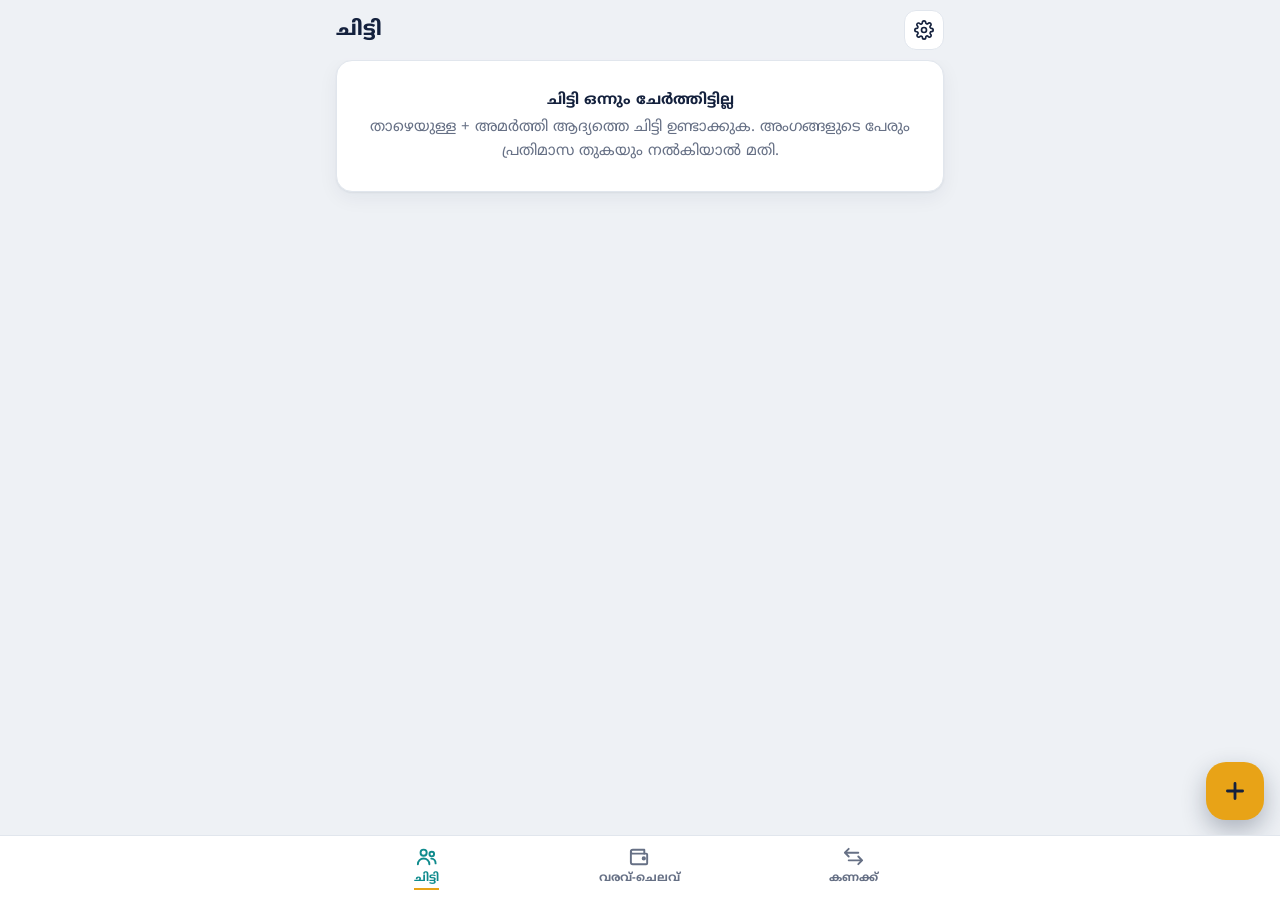
<file: index.html>
<!DOCTYPE html>
<html lang="ml">
<head>
  <meta charset="UTF-8" />
  <meta name="viewport" content="width=device-width, initial-scale=1, viewport-fit=cover" />
  <title>എന്റെ കണക്ക്</title>
  <meta name="description" content="ചിട്ടി, വരവ്-ചെലവ്, കൊടുക്കാനും കിട്ടാനുമുള്ളത് — ഫോണിൽ തന്നെ സൂക്ഷിക്കുന്ന പേഴ്സണൽ കണക്കുപുസ്തകം" />
  <meta name="theme-color" content="#14213d" />
  <meta name="mobile-web-app-capable" content="yes" />
  <meta name="apple-mobile-web-app-capable" content="yes" />
  <meta name="apple-mobile-web-app-title" content="എന്റെ കണക്ക്" />
  <link rel="manifest" href="manifest.webmanifest" />
  <link rel="icon" type="image/svg+xml" href="icons/icon.svg" />
  <link rel="apple-touch-icon" href="icons/apple-touch-icon.png" />
  <link rel="preconnect" href="https://fonts.googleapis.com" />
  <link rel="preconnect" href="https://fonts.gstatic.com" crossorigin />
  <link href="https://fonts.googleapis.com/css2?family=Noto+Sans+Malayalam:wght@400;500;600;700;800&display=swap" rel="stylesheet" />
  <link rel="stylesheet" href="styles.css" />
</head>
<body>
  <div id="root"></div>
  <div id="sheetRoot"></div>
  <div id="toast" class="toast" role="status" aria-live="polite" hidden></div>
  <noscript><p style="padding:24px">ഈ ആപ്പ് പ്രവർത്തിക്കാൻ JavaScript ആവശ്യമാണ്.</p></noscript>
  <script>
  /* സുരക്ഷ: ആപ്പ് 4 സെക്കൻഡിനുള്ളിൽ വരച്ചില്ലെങ്കിൽ പിശക് കാണിക്കുകയും പഴയ കാഷെ മായ്ച്ച് ഒരു തവണ വീണ്ടും ലോഡ് ചെയ്യുകയും ചെയ്യും. ഡാറ്റ (kk_state) തൊടുന്നില്ല. */
  (function () {
    var errs = [];
    window.addEventListener("error", function (e) { errs.push(String(e.message || e.type) + (e.filename ? " @" + String(e.filename).split("/").pop() + ":" + e.lineno : "")); });
    window.addEventListener("unhandledrejection", function (e) { errs.push("promise: " + String((e.reason && e.reason.message) || e.reason)); });
    setTimeout(function () {
      var r = document.getElementById("root");
      if (r && r.children.length) return;
      var tried = false; try { tried = sessionStorage.getItem("kk_heal") === "1"; } catch (x) {}
      var heal = function () {
        try { sessionStorage.setItem("kk_heal", "1"); } catch (x) {}
        var jobs = [];
        try { if (navigator.serviceWorker) jobs.push(navigator.serviceWorker.getRegistrations().then(function (rs) { return Promise.all(rs.map(function (x) { return x.unregister(); })); })); } catch (x) {}
        try { if (window.caches) jobs.push(caches.keys().then(function (ks) { return Promise.all(ks.map(function (k) { return caches.delete(k); })); })); } catch (x) {}
        Promise.all(jobs).catch(function () {}).then(function () { location.reload(); });
      };
      if (!tried) { heal(); return; }
      var raw = ""; try { raw = localStorage.getItem("kk_state") || ""; } catch (x) {}
      document.body.insertAdjacentHTML("afterbegin", '<div style="padding:24px;font-family:sans-serif"><h2>ആപ്പ് തുറക്കാൻ കഴിഞ്ഞില്ല</h2><p>ഡാറ്റ നഷ്ടമായിട്ടില്ല.</p><p style="color:#b3261e;word-break:break-word;font-size:.9rem">' + (errs.join(" | ") || "പിശക് സന്ദേശമില്ല (app.js ലോഡ് ആയിട്ടില്ലായിരിക്കാം)").replace(/</g, "&lt;") + '</p><button id="kkH" style="padding:12px 16px;display:block;margin:8px 0">ഡാറ്റ പകർത്തുക</button><button id="kkR" style="padding:12px 16px;display:block;margin:8px 0">വീണ്ടും ശ്രമിക്കുക</button></div>');
      document.getElementById("kkH").onclick = function () { try { navigator.clipboard.writeText(raw); this.textContent = "പകർത്തി"; } catch (x) { this.textContent = "പകർത്താൻ കഴിഞ്ഞില്ല"; } };
      document.getElementById("kkR").onclick = function () { try { sessionStorage.removeItem("kk_heal"); } catch (x) {} heal(); };
    }, 4000);
  })();
  </script>
  <script src="app.js?v=105"></script>
</body>
</html>
</file>
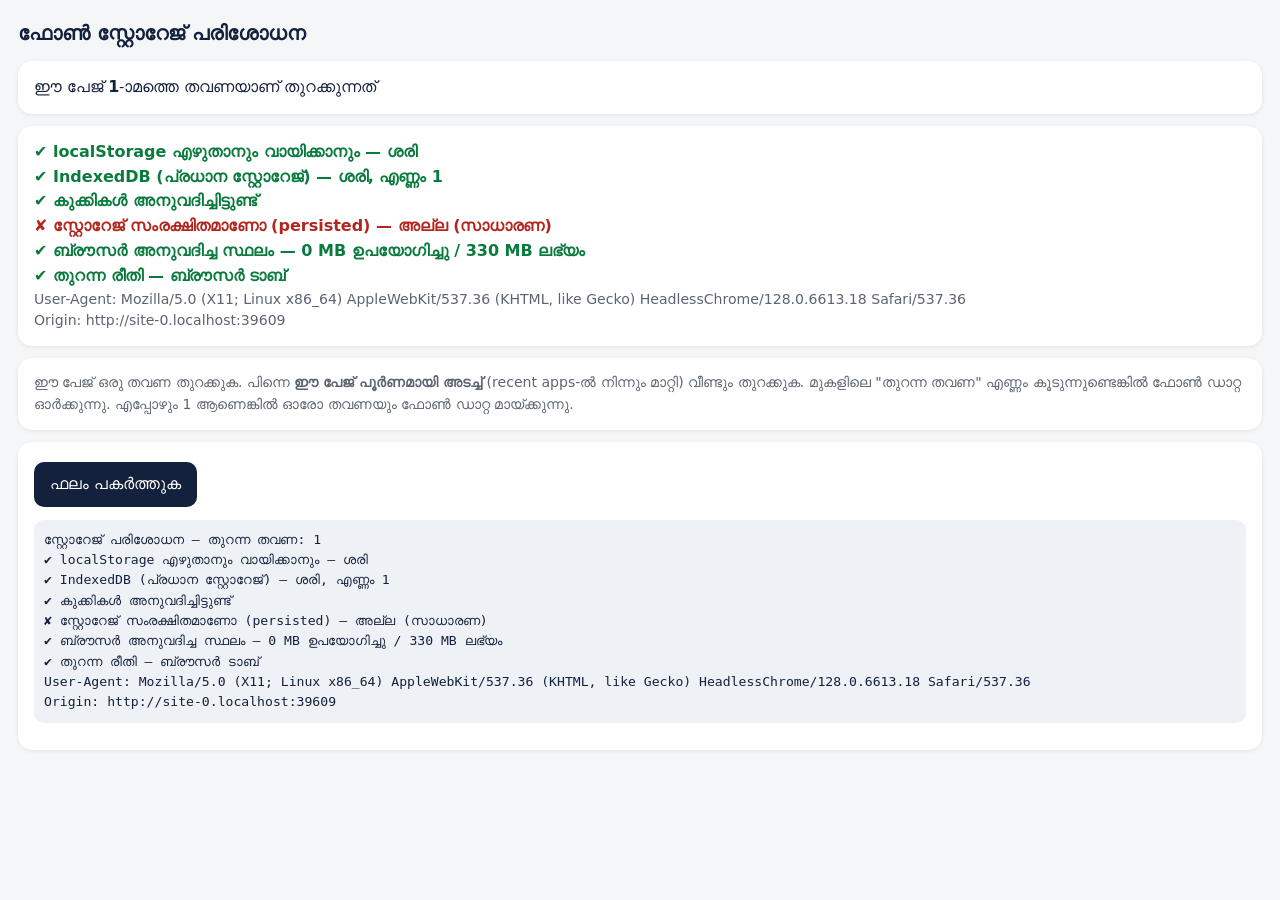
<file: storage-test.html>
<!doctype html>
<html lang="ml">
<head>
<meta charset="utf-8">
<meta name="viewport" content="width=device-width,initial-scale=1">
<title>സ്റ്റോറേജ് പരിശോധന</title>
<style>
  body{font-family:system-ui,"Noto Sans Malayalam",sans-serif;margin:0;padding:18px;background:#f4f6f8;color:#14213d;line-height:1.55}
  h1{font-size:1.25rem;margin:0 0 12px}
  .card{background:#fff;border-radius:14px;padding:14px 16px;margin:0 0 12px;box-shadow:0 1px 4px rgba(0,0,0,.08)}
  .ok{color:#0a7a3d;font-weight:700}.bad{color:#b3261e;font-weight:700}.mut{color:#5b6472;font-size:.88rem}
  button{font:inherit;padding:10px 16px;border-radius:10px;border:0;background:#14213d;color:#fff;margin-top:6px}
  pre{white-space:pre-wrap;word-break:break-word;background:#eef1f5;padding:10px;border-radius:10px;font-size:.82rem}
</style>
</head>
<body>
<h1>ഫോൺ സ്റ്റോറേജ് പരിശോധന</h1>
<div class="card" id="opens"></div>
<div class="card" id="results">പരിശോധിക്കുന്നു…</div>
<div class="card mut">
  ഈ പേജ് ഒരു തവണ തുറക്കുക. പിന്നെ <b>ഈ പേജ് പൂർണമായി അടച്ച്</b> (recent apps-ൽ നിന്നും മാറ്റി) വീണ്ടും തുറക്കുക.
  മുകളിലെ "തുറന്ന തവണ" എണ്ണം കൂടുന്നുണ്ടെങ്കിൽ ഫോൺ ഡാറ്റ ഓർക്കുന്നു. എപ്പോഴും 1 ആണെങ്കിൽ ഓരോ തവണയും ഫോൺ ഡാറ്റ മായ്ക്കുന്നു.
</div>
<div class="card"><button id="copy">ഫലം പകർത്തുക</button><pre id="out"></pre></div>
<script>
(async function(){
  var lines=[];
  function add(ok,label,extra){lines.push((ok?"✔ ":"✘ ")+label+(extra?" — "+extra:""));}
  // 1. localStorage: open counter
  var n=0, lsOk=false, lsErr="";
  try{
    n=parseInt(localStorage.getItem("st_opens")||"0",10)+1;
    localStorage.setItem("st_opens",String(n));
    lsOk=localStorage.getItem("st_opens")===String(n);
  }catch(e){lsErr=String(e&&e.name||e);}
  document.getElementById("opens").innerHTML="ഈ പേജ് <b>"+(lsOk?n:"?")+"</b>-ാമത്തെ തവണയാണ് തുറക്കുന്നത്"+(lsOk?"":" <span class='bad'>(എണ്ണാൻ കഴിഞ്ഞില്ല)</span>");
  add(lsOk,"localStorage എഴുതാനും വായിക്കാനും",lsOk?"ശരി":("പരാജയം "+lsErr));
  // 2. IndexedDB
  var idbOk=false, idbErr="", idbCount=0;
  try{
    idbCount=await Promise.race([new Promise(function(res,rej){
      if(!window.indexedDB)return rej(new Error("indexedDB ഇല്ല"));
      var r=indexedDB.open("st_test",1);
      r.onupgradeneeded=function(){r.result.createObjectStore("kv");};
      r.onerror=function(){rej(r.error||new Error("open error"));};
      r.onblocked=function(){rej(new Error("blocked"));};
      r.onsuccess=function(){
        var db=r.result,g=db.transaction("kv","readonly").objectStore("kv").get("c");
        g.onerror=function(){rej(g.error);};
        g.onsuccess=function(){
          var v=(g.result||0)+1,t=db.transaction("kv","readwrite");
          t.objectStore("kv").put(v,"c");
          t.oncomplete=function(){res(v);};
          t.onerror=function(){rej(t.error);};
        };
      };
    }),new Promise(function(_,rej){setTimeout(function(){rej(new Error("5 സെക്കൻഡിൽ പ്രതികരണമില്ല (timeout)"));},5000);})]);
    idbOk=true;
  }catch(e){idbErr=String(e&&(e.name||e.message)||e);}
  add(idbOk,"IndexedDB (പ്രധാന സ്റ്റോറേജ്)",idbOk?("ശരി, എണ്ണം "+idbCount):("പരാജയം: "+idbErr));
  // 3. cookies, storage persistence/quota, install mode
  add(navigator.cookieEnabled,"കുക്കികൾ അനുവദിച്ചിട്ടുണ്ട്");
  try{
    if(navigator.storage&&navigator.storage.persisted){var p=await navigator.storage.persisted();add(p,"സ്റ്റോറേജ് സംരക്ഷിതമാണോ (persisted)",p?"അതെ":"അല്ല (സാധാരണ)");}
  }catch(e){}
  try{
    if(navigator.storage&&navigator.storage.estimate){var q=await navigator.storage.estimate();
      var mb=function(x){return Math.round(x/1048576)+" MB";};
      add((q.quota||0)>20*1048576,"ബ്രൗസർ അനുവദിച്ച സ്ഥലം",mb(q.usage||0)+" ഉപയോഗിച്ചു / "+mb(q.quota||0)+" ലഭ്യം");}
  }catch(e){}
  var standalone=(window.matchMedia&&matchMedia("(display-mode: standalone)").matches)||navigator.standalone;
  add(true,"തുറന്ന രീതി",standalone?"ഇൻസ്റ്റാൾ ചെയ്ത ആപ്പ്":"ബ്രൗസർ ടാബ്");
  lines.push("User-Agent: "+navigator.userAgent);
  lines.push("Origin: "+location.origin);
  var html=lines.map(function(l){return "<div class='"+(l.charAt(0)==="✔"?"ok":l.charAt(0)==="✘"?"bad":"mut")+"'>"+l.replace(/&/g,"&amp;").replace(/</g,"&lt;")+"</div>";}).join("");
  document.getElementById("results").innerHTML=html;
  var txt="സ്റ്റോറേജ് പരിശോധന — തുറന്ന തവണ: "+(lsOk?n:"?")+"\n"+lines.join("\n");
  document.getElementById("out").textContent=txt;
  document.getElementById("copy").onclick=function(){try{navigator.clipboard.writeText(txt);this.textContent="പകർത്തി";}catch(e){this.textContent="പകർത്താൻ കഴിഞ്ഞില്ല";}};
})();
</script>
</body>
</html>
</file>
<file: styles.css>
:root{
  --bg:#eef1f5; --surface:#fff; --surface2:#f5f7fa; --line:#e1e6ed; --ink:#14213d; --muted:#667085;
  --teal:#0f8b8d; --teal-soft:#dff3f3; --gold:#e8a317; --gold-soft:#fdf1d3;
  --pos:#157f55; --pos-soft:#dcf3e8; --neg:#c23b27; --neg-soft:#fbe5e0;
  --hero:#14213d; --hero-ink:#fff; --shadow:0 1px 2px rgba(20,33,61,.06),0 6px 20px rgba(20,33,61,.06);
  --r:16px; --nav-h:64px;
  --font:"Noto Sans Malayalam","Manjari","Meera","Nirmala UI","Kartika",system-ui,-apple-system,"Segoe UI",sans-serif;
}
@media (prefers-color-scheme:dark){:root:not([data-theme="light"]){
  --bg:#0c1220; --surface:#151d30; --surface2:#1b2540; --line:#26324f; --ink:#eef2fa; --muted:#98a3ba;
  --teal:#2cb5b7; --teal-soft:#14383b; --gold:#f0b43a; --gold-soft:#3a2f12;
  --pos:#4cc790; --pos-soft:#143328; --neg:#ff7a63; --neg-soft:#3b1d19;
  --hero:#1d2b4d; --shadow:0 1px 2px rgba(0,0,0,.4);
}}
:root[data-theme="dark"]{
  --bg:#0c1220; --surface:#151d30; --surface2:#1b2540; --line:#26324f; --ink:#eef2fa; --muted:#98a3ba;
  --teal:#2cb5b7; --teal-soft:#14383b; --gold:#f0b43a; --gold-soft:#3a2f12;
  --pos:#4cc790; --pos-soft:#143328; --neg:#ff7a63; --neg-soft:#3b1d19;
  --hero:#1d2b4d; --shadow:0 1px 2px rgba(0,0,0,.4);
}
*{box-sizing:border-box;-webkit-tap-highlight-color:transparent}
html{-webkit-text-size-adjust:100%}
body{margin:0;background:var(--bg);color:var(--ink);font-family:var(--font);font-size:15px;line-height:1.55;
  padding-bottom:calc(var(--nav-h) + env(safe-area-inset-bottom) + 24px)}
button,input,select,textarea{font:inherit;color:inherit}
button{cursor:pointer}
.num{font-variant-numeric:tabular-nums;font-feature-settings:"tnum"}
.wrap{max-width:640px;margin:0 auto;padding:0 16px}
.muted{color:var(--muted)} .small{font-size:.8rem}
.row{display:flex;align-items:center;gap:10px} .between{justify-content:space-between}
.grow{flex:1;min-width:0} .trunc{overflow:hidden;text-overflow:ellipsis;white-space:nowrap}
.stack{display:flex;flex-direction:column;gap:12px}
:focus-visible{outline:3px solid var(--gold);outline-offset:2px;border-radius:8px}

/* top bar */
.top{position:sticky;top:0;z-index:20;background:color-mix(in srgb,var(--bg) 88%,transparent);backdrop-filter:blur(10px);
  padding:calc(env(safe-area-inset-top) + 10px) 0 10px}
.top .wrap{display:flex;align-items:center;justify-content:space-between}
.top h1{margin:0;font-size:1.25rem;font-weight:800;letter-spacing:-.01em}
.icon-btn{width:40px;height:40px;border-radius:12px;border:1px solid var(--line);background:var(--surface);display:grid;place-items:center;padding:0}
.icon-btn svg{width:20px;height:20px}

/* hero */
.hero{background:var(--hero);color:var(--hero-ink);border-radius:20px;padding:18px 18px 16px;position:relative;overflow:hidden;box-shadow:var(--shadow)}
.hero::after{content:"";position:absolute;inset:0;pointer-events:none;
  background:repeating-linear-gradient(0deg,transparent 0 31px,rgba(255,255,255,.05) 31px 32px)}
.hero>*{position:relative;z-index:1}
.hero .lbl{font-size:.8rem;opacity:.75}
.hero .big{font-size:2.1rem;font-weight:800;letter-spacing:-.02em;line-height:1.15}
.hero .pair{display:grid;grid-template-columns:1fr 1fr;gap:12px;margin-top:12px}
.hero .pair .v{font-size:1.15rem;font-weight:700}
.hero .in{color:#7fe0b5} .hero .out{color:#ffab9b}

.card{background:var(--surface);border:1px solid var(--line);border-radius:var(--r);padding:14px;box-shadow:var(--shadow)}
.card h3{margin:0 0 6px;font-size:1rem}
.sec{margin:20px 0 8px;font-size:.78rem;color:var(--muted);font-weight:700}

/* chips & segments */
.seg{display:flex;background:var(--surface2);border:1px solid var(--line);border-radius:12px;padding:3px;gap:2px}
.seg button{flex:1;border:0;background:transparent;border-radius:9px;padding:8px 6px;font-weight:700;font-size:.85rem;color:var(--muted)}
.seg button.on{background:var(--surface);color:var(--ink);box-shadow:0 1px 3px rgba(0,0,0,.12)}
.chips{display:flex;gap:8px;overflow-x:auto;padding:2px 0 6px;scrollbar-width:none}
.chips::-webkit-scrollbar{display:none}
.chip{flex:none;border:1px solid var(--line);background:var(--surface);border-radius:999px;padding:6px 13px;font-size:.84rem;font-weight:600;color:var(--ink)}
.chip.on{background:var(--ink);color:var(--bg);border-color:var(--ink)}
.chip.cur{border-color:var(--teal);color:var(--teal)}
.chip.on.cur{color:var(--bg)}

/* buttons */
.btn{border:0;border-radius:12px;padding:11px 16px;font-weight:700;background:var(--ink);color:var(--bg);min-height:44px}
.btn.teal{background:var(--teal);color:#fff} .btn.gold{background:var(--gold);color:#14213d}
.btn.ghost{background:transparent;color:var(--ink);border:1px solid var(--line)}
.btn.danger{background:var(--neg);color:#fff} .btn.sm{padding:7px 11px;min-height:34px;font-size:.84rem;border-radius:10px}
.btn.block{width:100%} .btn:disabled{opacity:.5}
.fab{position:fixed;right:16px;bottom:calc(var(--nav-h) + env(safe-area-inset-bottom) + 16px);width:58px;height:58px;border-radius:20px;border:0;
  background:var(--gold);color:#14213d;box-shadow:0 10px 24px rgba(20,33,61,.3);display:grid;place-items:center;z-index:15}
.fab svg{width:26px;height:26px}

/* nav */
.nav{position:fixed;left:0;right:0;bottom:0;z-index:20;background:var(--surface);border-top:1px solid var(--line);
  padding-bottom:env(safe-area-inset-bottom)}
.nav .wrap{display:grid;grid-template-columns:repeat(3,1fr);padding:0}
.nav button{border:0;background:transparent;display:flex;flex-direction:column;align-items:center;gap:2px;padding:9px 0 8px;color:var(--muted);font-size:.72rem;font-weight:700;height:var(--nav-h)}
.nav button svg{width:23px;height:23px}
.nav button.on{color:var(--teal)}
.nav button.on span{border-bottom:2px solid var(--gold)}

/* lists */
.item{display:flex;align-items:center;gap:12px;padding:12px 0;border-bottom:1px solid var(--line)}
.item:last-child{border-bottom:0}
.dot{width:40px;height:40px;border-radius:12px;display:grid;place-items:center;font-weight:800;flex:none;background:var(--surface2);color:var(--ink)}
.dot.in{background:var(--pos-soft);color:var(--pos)} .dot.out{background:var(--neg-soft);color:var(--neg)}
.amt{font-weight:800} .amt.in,.pos{color:var(--pos)} .amt.out,.neg{color:var(--neg)}
.day{font-size:.78rem;color:var(--muted);font-weight:700;margin:14px 0 2px;display:flex;justify-content:space-between}
.tag{display:inline-block;border-radius:8px;padding:2px 8px;font-size:.72rem;font-weight:700;background:var(--surface2);color:var(--muted)}
.tag.pos{background:var(--pos-soft);color:var(--pos)} .tag.neg{background:var(--neg-soft);color:var(--neg)} .tag.gold{background:var(--gold-soft);color:#9a6a00}
@media (prefers-color-scheme:dark){:root:not([data-theme="light"]) .tag.gold{color:var(--gold)}}
:root[data-theme="dark"] .tag.gold{color:var(--gold)}
.bar{height:8px;border-radius:99px;background:var(--surface2);overflow:hidden}
.bar>i{display:block;height:100%;background:var(--teal);border-radius:99px}
.empty{text-align:center;color:var(--muted);padding:28px 10px}
.empty b{display:block;color:var(--ink);margin-bottom:4px}

/* chit */
.chit-card{display:block;width:100%;text-align:left;border:1px solid var(--line);background:var(--surface);border-radius:var(--r);padding:14px;box-shadow:var(--shadow);margin-bottom:12px}
.chit-card h3{margin:0;font-size:1.05rem}
.prog{display:flex;gap:3px;margin-top:10px}
.prog i{flex:1;height:6px;border-radius:3px;background:var(--line)}
.prog i.done{background:var(--teal)} .prog i.now{background:var(--gold)}
.mrow{display:flex;align-items:center;gap:10px;padding:10px 0;border-bottom:1px solid var(--line)}
.mrow:last-child{border-bottom:0}
.tick{width:44px;height:44px;border-radius:14px;border:2px solid var(--line);background:var(--surface);display:grid;place-items:center;flex:none;padding:0}
.tick svg{width:22px;height:22px;opacity:0}
.tick.paid{background:var(--pos);border-color:var(--pos);color:#fff} .tick.paid svg{opacity:1}
.tick.miss{background:var(--neg-soft);border-color:var(--neg);color:var(--neg)} .tick.miss svg{opacity:1}
.tick.part{background:var(--gold-soft);border-color:var(--gold);color:#9a6a00} .tick.part svg{opacity:1}
.grid-wrap{overflow:auto;border:1px solid var(--line);border-radius:var(--r);background:var(--surface);max-height:70vh}
table.grid{border-collapse:separate;border-spacing:0;font-size:.82rem;min-width:100%}
.grid th,.grid td{padding:8px 9px;text-align:center;border-bottom:1px solid var(--line);border-right:1px solid var(--line);white-space:nowrap;background:var(--surface)}
.grid thead th{position:sticky;top:0;z-index:2;background:var(--surface2);font-weight:700}
.grid th:first-child,.grid td:first-child{position:sticky;left:0;z-index:1;text-align:left;font-weight:700;background:var(--surface2);max-width:120px;overflow:hidden;text-overflow:ellipsis}
.grid thead th:first-child{z-index:3}
.grid td.cur,.grid th.cur{background:var(--gold-soft)}
.grid .ok{color:var(--pos);font-weight:800} .grid .no{color:var(--neg);font-weight:800} .grid .pt{color:#9a6a00;font-weight:800}
.grid tfoot td{background:var(--surface2);font-weight:700}

/* sheet */
.overlay{position:fixed;inset:0;background:rgba(10,16,30,.55);z-index:50;display:flex;align-items:flex-end;justify-content:center}
.sheet{background:var(--surface);width:100%;max-width:640px;max-height:92vh;overflow:auto;border-radius:22px 22px 0 0;padding:18px 16px calc(18px + env(safe-area-inset-bottom));animation:up .18s ease-out}
@keyframes up{from{transform:translateY(24px);opacity:.4}to{transform:none;opacity:1}}
@media (prefers-reduced-motion:reduce){.sheet{animation:none}}
.sheet h2{margin:0 0 12px;font-size:1.15rem}
.field{display:block;font-size:.8rem;font-weight:700;color:var(--muted);margin-bottom:10px}
.input,.select,textarea.input{display:block;width:100%;margin-top:5px;padding:11px 12px;border-radius:12px;border:1px solid var(--line);background:var(--surface2);color:var(--ink);font-size:1rem}
.input.amount{font-size:1.7rem;font-weight:800;padding:12px 14px}
.row2{display:grid;grid-template-columns:1fr 1fr;gap:10px}
.actions{display:flex;gap:10px;margin-top:14px} .actions .btn{flex:1}
.err{color:var(--neg);font-size:.85rem;margin:6px 0 0}
.toast{position:fixed;left:50%;transform:translateX(-50%);bottom:calc(var(--nav-h) + env(safe-area-inset-bottom) + 84px);background:var(--ink);color:var(--bg);padding:10px 16px;border-radius:12px;z-index:60;font-weight:600;max-width:90vw;box-shadow:var(--shadow)}
.toast.error{background:var(--neg);color:#fff}
.lock{position:fixed;inset:0;background:var(--hero);color:#fff;z-index:100;display:flex;flex-direction:column;align-items:center;justify-content:center;gap:14px;padding:24px}
.lock input{background:rgba(255,255,255,.12);border:1px solid rgba(255,255,255,.3);color:#fff;text-align:center;font-size:1.6rem;letter-spacing:.4em;width:220px;border-radius:14px;padding:12px}
.lock .btn{background:var(--gold);color:#14213d;width:220px}

/* charts */
:root{--s1:#257de0;--s2:#f47230;--s3:#8d97a8;--grid:#dde3ec}
@media (prefers-color-scheme:dark){:root:not([data-theme="light"]){--s1:#338ced;--s2:#e76624;--s3:#7f8aa3;--grid:#2a3656}}
:root[data-theme="dark"]{--s1:#338ced;--s2:#e76624;--s3:#7f8aa3;--grid:#2a3656}
.chartbox{position:relative}
.tip{position:absolute;top:0;z-index:5;pointer-events:none;background:var(--surface);color:var(--ink);border:1px solid var(--line);border-radius:12px;padding:8px 10px;box-shadow:0 8px 24px rgba(20,33,61,.22);font-size:.78rem;min-width:140px;max-width:240px}
.tip .tt{font-weight:800;margin-bottom:4px}
.tip .tr{display:flex;align-items:center;gap:8px;line-height:1.7}
.tip .tr i{width:12px;height:3px;border-radius:2px;flex:none}
.tip .tr b{font-size:.84rem}
.tip .tr span{color:var(--muted)}
.grp:focus{outline:none} .grp:focus-visible .hl{stroke:var(--gold);stroke-width:2}
details summary{list-style:none} details summary::-webkit-details-marker{display:none}
@media (max-width:360px){.hero .big{font-size:1.8rem}}

.seg button{white-space:nowrap;font-size:.8rem;padding:8px 4px;min-width:0}
</file>
